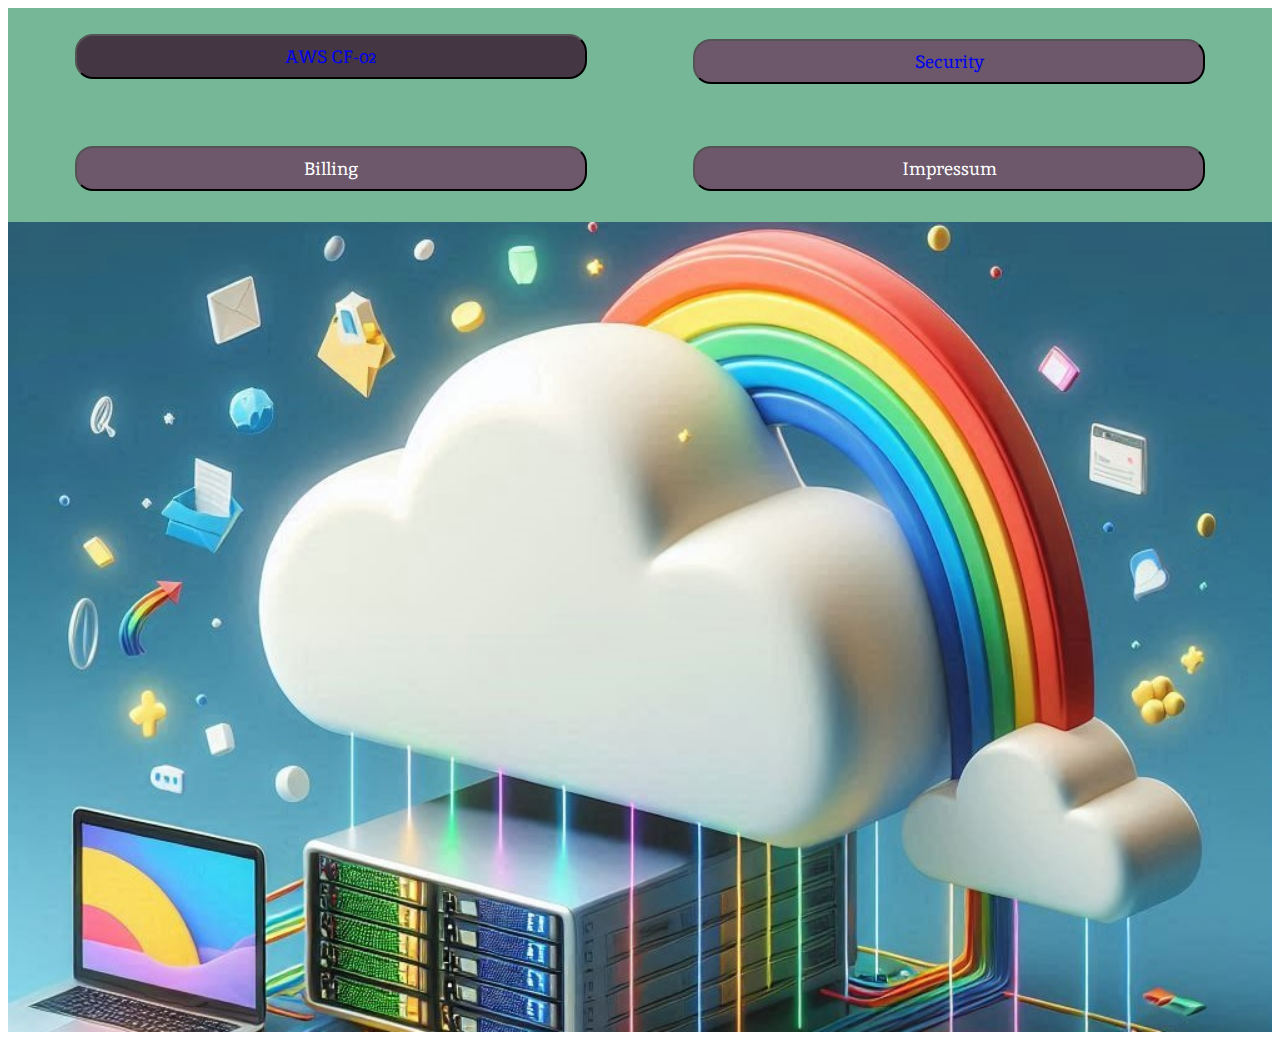
<file: index.html>
<!DOCTYPE html>
<html lang="en">

<head>
    <meta charset="UTF-8">
    <meta name="viewport" content="width=device-width, initial-scale=1.0">
    <title>AWS Cloud Practitioner Learning Help</title>
    <link rel="stylesheet" href="./main.css">      
</head>

<body>

    <header class="top-nav">
        <button class="home-button"><a href="./index.html">AWS CF-02</a></button>
        <button class="menu-button"><a href="./security_monitoring.html">Security</a></button>
        <button class="menu-button">Billing</button>
        <button id="impressum" class="menu-button">Impressum</button>
    </header>

    <main class ="banner"></main>
</body>

</html>
</file>
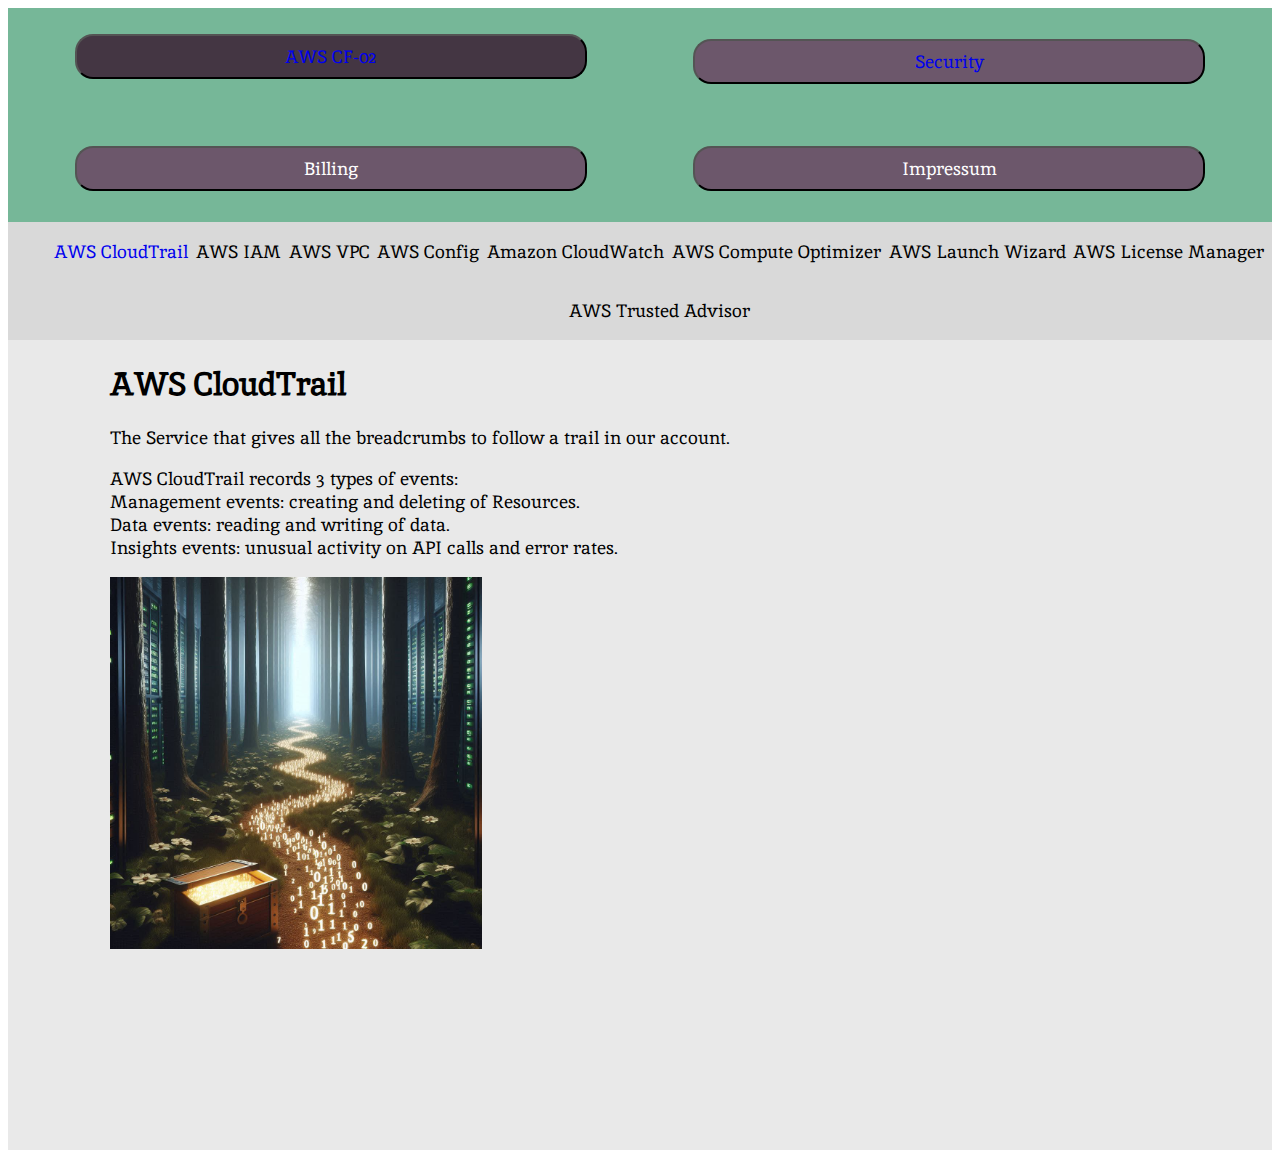
<file: aws_cloudtrail.html>
<!DOCTYPE html>
<html lang="en">

<head>
    <meta charset="UTF-8">
    <meta name="viewport" content="width=device-width, initial-scale=1.0">
    <title>AWS Cloud Practitioner Learning Help</title>
    <link rel="stylesheet" href="./main.css">
</head>

<body>
    <header class="top-nav">
        <button class="home-button"><a href="./index.html">AWS CF-02</a></button>
        <button class="menu-button"><a href="./security_monitoring.html">Security</a></button>
        <button class="menu-button">Billing</button>
        <button id="impressum" class="menu-button">Impressum</button>
    </header>
    <div class="row">
        <nav class="side-nav">
            <p><a href="./aws_cloudtrail.html">AWS CloudTrail</a></p>
            <p>AWS IAM</p>
            <p>AWS VPC</p>
            <p>AWS Config</p>
            <p>Amazon CloudWatch</p>
            <p>AWS Compute Optimizer</p>
            <p>AWS Launch Wizard</p>
            <p>AWS License Manager</p>
            <p>AWS Trusted Advisor</p>
        </nav>

        <main class="content">
            <h1>AWS CloudTrail</h1>
            <p>The Service that gives all the breadcrumbs to follow a trail in our account.</p>
            <p>AWS CloudTrail records 3 types of events:<br>
                Management events: creating and deleting of Resources.<br>
                Data events: reading and writing of data.<br>
                Insights events: unusual activity on API calls and error rates.
                </p>
            <img src="./images/aws_cloudtrail.jpeg">
        </main>
    </div>
</body>

</html>
</file>
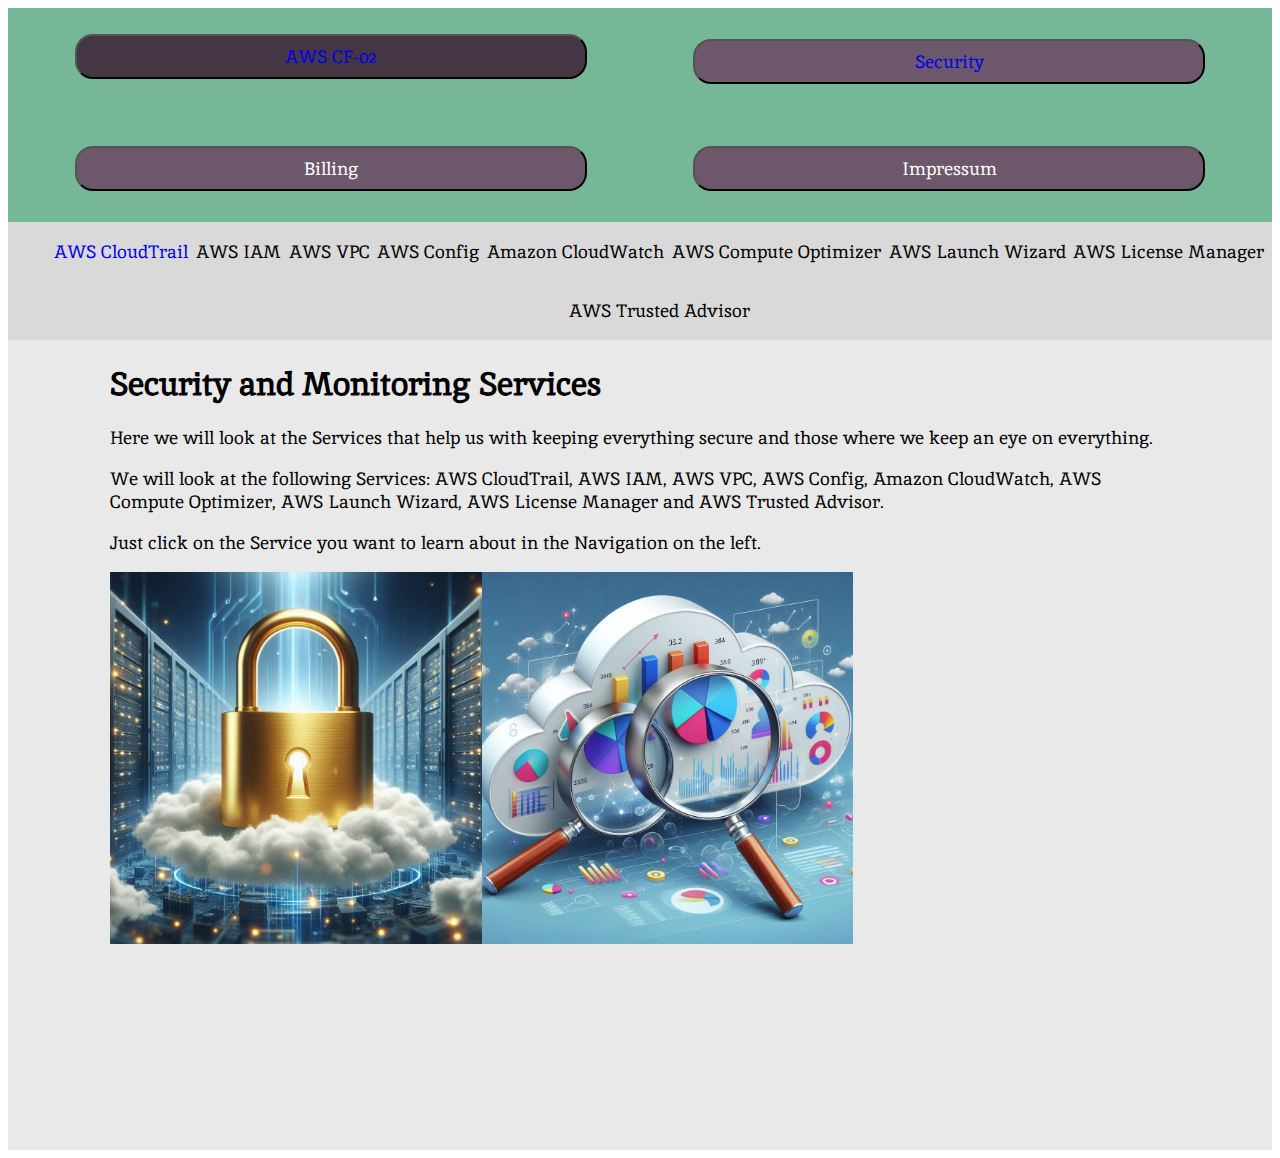
<file: security_monitoring.html>
<!DOCTYPE html>
<html lang="en">

<head>
    <meta charset="UTF-8">
    <meta name="viewport" content="width=device-width, initial-scale=1.0">
    <title>AWS Cloud Practitioner Learning Help</title>
    <link rel="stylesheet" href="./main.css">
</head>

<body>

    <header class="top-nav">
        <button class="home-button"><a href="./index.html">AWS CF-02</a></button>
        <button class="menu-button"><a href="./security_monitoring.html">Security</a></button>
        <button class="menu-button">Billing</button>
        <button id="impressum" class="menu-button">Impressum</button>
    </header>
    <div class="row">
        <nav class="side-nav">
            <p><a href="./aws_cloudtrail.html">AWS CloudTrail</a></p>
            <p>AWS IAM</p>
            <p>AWS VPC</p>
            <p>AWS Config</p>
            <p>Amazon CloudWatch</p>
            <p>AWS Compute Optimizer</p>
            <p>AWS Launch Wizard</p>
            <p>AWS License Manager</p>
            <p>AWS Trusted Advisor</p>
        </nav>

        <main class="content">
            <h1>Security and Monitoring Services</h1>
            <p>Here we will look at the Services that help us with keeping everything secure and those where we keep an
                eye on everything.</p>
            <p>We will look at the following Services: AWS CloudTrail, AWS IAM, AWS VPC, AWS Config, Amazon
                CloudWatch, AWS Compute Optimizer, AWS Launch Wizard, AWS License Manager and AWS Trusted
                Advisor.</p>
            <p>Just click on the Service you want to learn about in the Navigation on the left.</p>
            <p></p>
            <img src="./images/security.jpeg"><img src="./images/analytics.jpeg">
        </main>
    </div>
</body>

</html>
</file>
<file: main.css>
@font-face {
        font-family: inika;
        src: url('./font/Inika-Regular.ttf');
}
body, button {
        font-family: inika;
        font-style: normal;
        font-weight: 400;
}

@media (max-width: 450px) {
        img {
                width: 80vw;
                margin-bottom: 2vh;
        }

        .side-nav {
                text-align: center;
                width: 100vw;
        }

        .top-nav {
                text-align: center;
        }

        .content {
                text-align: center;
        }

        .home-button {
                width: 50vw;
                height: 5vh;
                margin-top: 2vh;
                margin-bottom: 2vh;
        }

        .menu-button {
                width: 50vw;
                height: 5vh;
                /*margin-top: 2vh;*/
                margin-bottom: 2vh;
        }
}

@media (min-width: 450px) and (max-width:1280px) {
        img {
                /*width: 80vw;*/
                width: 40vw;
                margin-bottom: 2vh;
        }

        .side-nav {
                text-align: center;
                width: 100vw;
        }

        .top-nav {
                text-align: center;
        }

        .content {
                text-align: left;
        }

        button {
                margin: 2vh 2vh 2vh 2vh;
        }
        .home-button {
                width: 40vw;
                height: 5vh;
                margin-top: 2vh;
        }
        .menu-button {
                width: 40vw;
                height: 5vh;   
        }
        header, nav {
                display: flex;
                justify-content: space-evenly;
                flex-wrap: wrap;
        }
}

@media (min-width: 1280px) {
        img {
                width: 29vw;
        }

        .side-nav {
                min-width: 20vw;
                padding-left: 3vw;
        }

        .home-button {
                margin: 26px 40px;
        }

        .menu-button {
                margin: 31px 40px;
        }
        #impressum {
                float: right;
        }
}

a {
        text-decoration: none;
}
a:visited {
        text-decoration: none;
        color: inherit;
}

p {
        font-size: 2vh;
}

h1 {
        font-size: 3.6vh;
}

button {
        border-radius: 2vh;
        color: #FFFFFF;
        font-size: 2vh;
        min-width: 13.7vw;
        min-height: 3vh;
        box-shadow: 1px rgb(0 0 0 / 25%);
}

.home-button {
        background-color: #443643;
}

.menu-button {
        background-color: #6C576B;
}

.top-nav {
        min-height: fit-content;
        background-color: #76B798;
}

.row {
        display: flex;
        flex-wrap: wrap;
}

.content {
        flex: 1;
        background-color: #E9E9E9;
        min-width: 50vw;
        min-height: 90vh;
        padding-left: 8vw;
        padding-right: 8vw;
}

.side-nav {
        background-color: #D9D9D9;
}

.banner {
        min-height: fit-content;
        height: 90vh;
        background-image: url("./images/banner.jpeg");
        background-repeat: no-repeat;
        background-size: 100vw;
}
</file>
